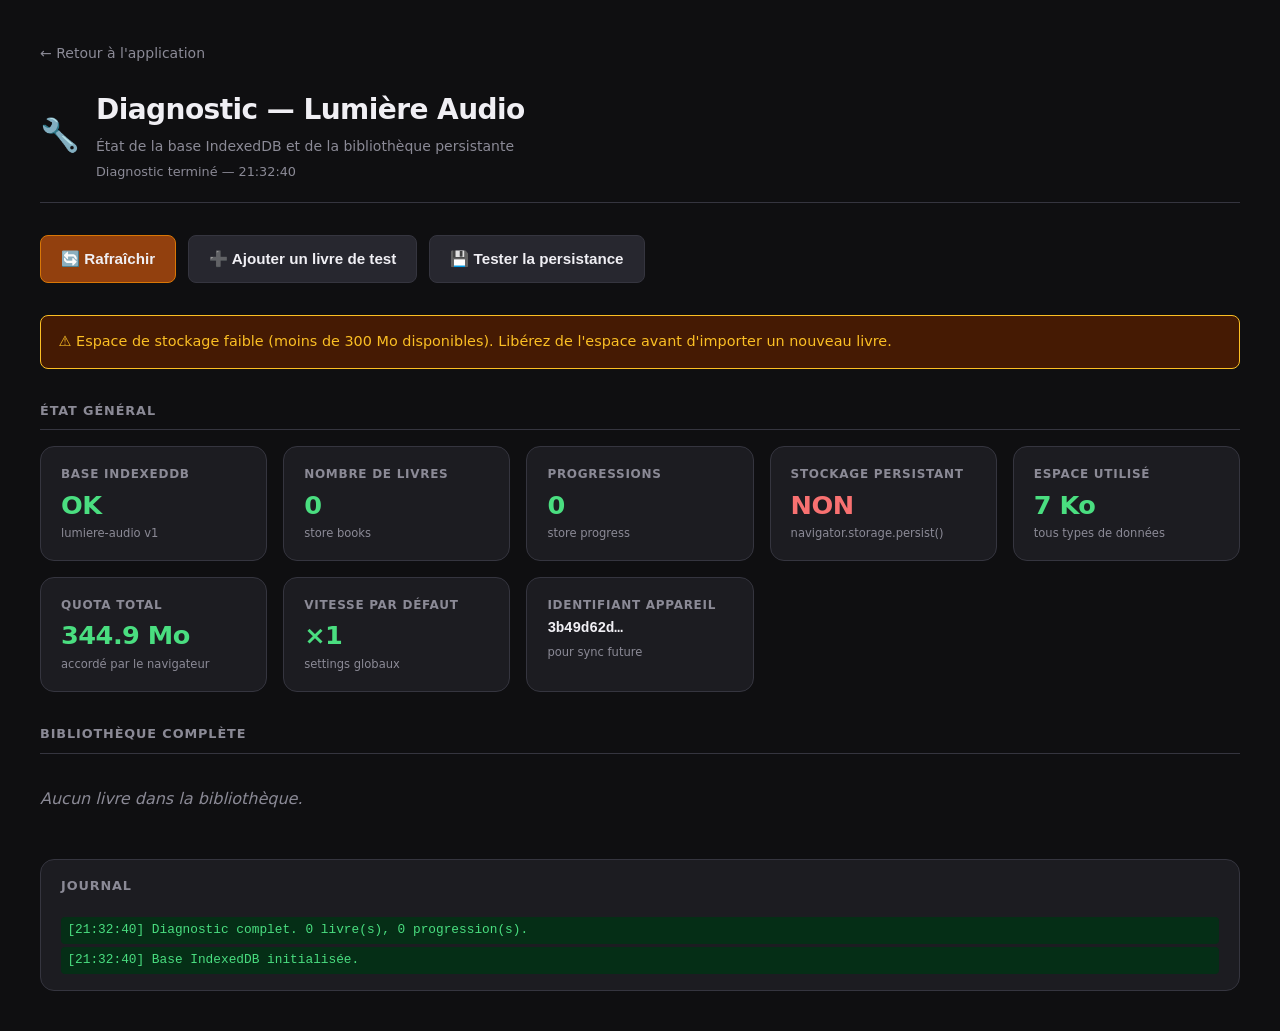
<file: Diagnostic.html>
<!DOCTYPE html>
<html lang="fr">
<head>
  <meta charset="UTF-8" />
  <meta name="viewport" content="width=device-width, initial-scale=1.0" />
  <title>Lumière Audio — Diagnostic</title>
  <style>
    :root {
      --bg:          #0f0f11;
      --surface:     #1c1c21;
      --surface-2:   #26262e;
      --border:      #35353f;
      --text:        #f0eff4;
      --text-muted:  #8b8a96;
      --ok:          #4ade80;
      --error:       #f87171;
      --warn:        #fbbf24;
      --accent:      #d97706;
      --accent-dim:  #92400e;
      --btn:         #27272f;
      --btn-hover:   #35353f;
      --radius:      14px;
      --radius-sm:   8px;
    }

    *, *::before, *::after { box-sizing: border-box; margin: 0; padding: 0; }

    body {
      background: var(--bg);
      color: var(--text);
      font-family: system-ui, -apple-system, 'Segoe UI', sans-serif;
      font-size: 1rem;
      line-height: 1.6;
      min-height: 100dvh;
      padding: clamp(1rem, 4vw, 2.5rem);
    }

    :focus-visible {
      outline: 3px solid var(--accent);
      outline-offset: 3px;
      border-radius: 4px;
    }

    header {
      display: flex;
      align-items: center;
      gap: 1rem;
      margin-bottom: 2rem;
      padding-bottom: 1.25rem;
      border-bottom: 1px solid var(--border);
    }

    .header-icon { font-size: 2rem; line-height: 1; user-select: none; }

    h1 {
      font-size: clamp(1.25rem, 3vw, 1.75rem);
      font-weight: 800;
      letter-spacing: -0.02em;
    }

    .header-sub { font-size: 0.875rem; color: var(--text-muted); margin-top: 0.125rem; }

    #diag-status-label { font-size: 0.8rem; color: var(--text-muted); margin-top: 0.25rem; }

    .btn-row {
      display: flex;
      flex-wrap: wrap;
      gap: 0.75rem;
      margin-bottom: 2rem;
    }

    button {
      display: inline-flex;
      align-items: center;
      gap: 0.5rem;
      min-height: 48px;
      min-width: 48px;
      padding: 0.65rem 1.25rem;
      background: var(--btn);
      color: var(--text);
      border: 1px solid var(--border);
      border-radius: var(--radius-sm);
      font-size: 0.95rem;
      font-weight: 600;
      cursor: pointer;
      transition: background 0.15s;
    }

    button:hover { background: var(--btn-hover); }

    button.primary { background: var(--accent-dim); border-color: var(--accent); }
    button.primary:hover { background: var(--accent); }

    .btn-delete {
      padding: 0.4rem 0.75rem;
      min-height: 40px;
      font-size: 0.8rem;
      color: var(--error);
      border-color: var(--error);
      background: transparent;
    }
    .btn-delete:hover { background: #450a0a; }

    .diag-grid {
      display: grid;
      grid-template-columns: repeat(auto-fill, minmax(200px, 1fr));
      gap: 1rem;
      margin-bottom: 2rem;
    }

    .diag-card {
      background: var(--surface);
      border: 1px solid var(--border);
      border-radius: var(--radius);
      padding: 1.1rem 1.25rem;
    }

    .diag-label {
      font-size: 0.75rem;
      font-weight: 700;
      letter-spacing: 0.06em;
      text-transform: uppercase;
      color: var(--text-muted);
      margin-bottom: 0.4rem;
    }

    .diag-value {
      font-size: 1.6rem;
      font-weight: 900;
      letter-spacing: -0.02em;
      line-height: 1.1;
    }

    .diag-value.ok    { color: var(--ok); }
    .diag-value.error { color: var(--error); }

    .diag-hint { font-size: 0.72rem; color: var(--text-muted); margin-top: 0.35rem; }

    .storage-warning {
      display: flex;
      align-items: center;
      gap: 0.75rem;
      background: #451a03;
      border: 1px solid var(--warn);
      border-radius: var(--radius-sm);
      padding: 0.9rem 1.1rem;
      margin-bottom: 2rem;
      font-size: 0.9rem;
      color: var(--warn);
    }

    .resume-section {
      background: var(--surface);
      border: 2px solid var(--accent);
      border-radius: var(--radius);
      padding: 1.25rem 1.5rem;
      margin-bottom: 2rem;
    }

    .resume-section h2 {
      font-size: 1rem;
      font-weight: 800;
      letter-spacing: 0.04em;
      text-transform: uppercase;
      color: var(--accent);
      margin-bottom: 1rem;
    }

    .resume-grid {
      display: grid;
      grid-template-columns: repeat(auto-fill, minmax(160px, 1fr));
      gap: 0.6rem 1.5rem;
    }

    .resume-item dt {
      font-size: 0.7rem;
      font-weight: 700;
      text-transform: uppercase;
      letter-spacing: 0.05em;
      color: var(--text-muted);
    }

    .resume-item dd { font-size: 1rem; font-weight: 700; }

    .section-title {
      font-size: 0.8rem;
      font-weight: 700;
      letter-spacing: 0.07em;
      text-transform: uppercase;
      color: var(--text-muted);
      margin-bottom: 1rem;
      padding-bottom: 0.5rem;
      border-bottom: 1px solid var(--border);
    }

    #books-list { display: grid; gap: 1rem; margin-bottom: 2rem; }

    .book-card {
      background: var(--surface);
      border: 1px solid var(--border);
      border-radius: var(--radius);
      padding: 1rem 1.25rem;
    }

    .book-card-header {
      display: flex;
      align-items: flex-start;
      gap: 0.75rem;
      margin-bottom: 0.75rem;
    }

    .book-icon { font-size: 1.5rem; flex-shrink: 0; }

    .book-card-meta { flex: 1; min-width: 0; }

    .book-title {
      display: block;
      font-size: 1rem;
      font-weight: 800;
      white-space: nowrap;
      overflow: hidden;
      text-overflow: ellipsis;
    }

    .book-author { font-size: 0.85rem; color: var(--text-muted); }

    .book-details {
      display: grid;
      grid-template-columns: repeat(auto-fill, minmax(140px, 1fr));
      gap: 0.35rem 1.5rem;
      font-size: 0.82rem;
      color: var(--text-muted);
    }

    .book-details dt { font-weight: 700; }
    .book-details dd { color: var(--text); }
    .book-id { font-family: monospace; font-size: 0.72rem; color: var(--text-muted); }

    .log-section {
      background: var(--surface);
      border: 1px solid var(--border);
      border-radius: var(--radius);
      padding: 1rem 1.25rem;
    }

    #test-log {
      max-height: 260px;
      overflow-y: auto;
      font-family: monospace;
      font-size: 0.8rem;
      display: flex;
      flex-direction: column;
      gap: 0.2rem;
      margin-top: 0.75rem;
    }

    .log-line  { padding: 0.2rem 0.4rem; border-radius: 4px; }
    .log-ok    { color: var(--ok);        background: #052e16; }
    .log-error { color: var(--error);     background: #450a0a; }
    .log-warn  { color: var(--warn);      background: #451a03; }
    .log-info  { color: var(--text-muted); }

    .empty-state { color: var(--text-muted); font-style: italic; padding: 1rem 0; }

    .back-link {
      display: inline-flex;
      align-items: center;
      gap: 0.4rem;
      color: var(--text-muted);
      text-decoration: none;
      font-size: 0.875rem;
      margin-bottom: 1.5rem;
      transition: color 0.15s;
    }
    .back-link:hover { color: var(--text); }

    @media (max-width: 480px) {
      .diag-grid { grid-template-columns: 1fr 1fr; }
      .btn-row   { flex-direction: column; }
      button     { width: 100%; justify-content: center; }
    }

    @media (prefers-reduced-motion: reduce) { * { transition: none !important; } }
  </style>
</head>

<body>

  <a href="index.html" class="back-link" aria-label="Retour à l'application Lumière Audio">
    ← Retour à l'application
  </a>

  <header>
    <span class="header-icon" aria-hidden="true">🔧</span>
    <div>
      <h1>Diagnostic — Lumière Audio</h1>
      <p class="header-sub">État de la base IndexedDB et de la bibliothèque persistante</p>
      <p id="diag-status-label" aria-live="polite">Initialisation…</p>
    </div>
  </header>

  <div class="btn-row" role="toolbar" aria-label="Actions de diagnostic">
    <button id="btn-refresh" class="primary" aria-label="Rafraîchir le diagnostic">
      🔄 Rafraîchir
    </button>
    <button id="btn-add-test" aria-label="Ajouter un livre de test fictif">
      ➕ Ajouter un livre de test
    </button>
    <button id="btn-test-persist" aria-label="Afficher les instructions de test de persistance">
      💾 Tester la persistance
    </button>
  </div>

  <div
    id="storage-warning"
    class="storage-warning"
    role="alert"
    aria-live="assertive"
    hidden
  >
    ⚠️ Espace de stockage faible (moins de 300 Mo disponibles).
    Libérez de l'espace avant d'importer un nouveau livre.
  </div>

  <p class="section-title">État général</p>

  <div class="diag-grid" role="list" aria-label="Indicateurs de la base de données">

    <div class="diag-card" role="listitem">
      <p class="diag-label">Base IndexedDB</p>
      <p class="diag-value" id="db-status">…</p>
      <p class="diag-hint">lumiere-audio v1</p>
    </div>

    <div class="diag-card" role="listitem">
      <p class="diag-label">Nombre de livres</p>
      <p class="diag-value" id="book-count">…</p>
      <p class="diag-hint">store books</p>
    </div>

    <div class="diag-card" role="listitem">
      <p class="diag-label">Progressions</p>
      <p class="diag-value" id="progress-count">…</p>
      <p class="diag-hint">store progress</p>
    </div>

    <div class="diag-card" role="listitem">
      <p class="diag-label">Stockage persistant</p>
      <p class="diag-value" id="persisted">…</p>
      <p class="diag-hint">navigator.storage.persist()</p>
    </div>

    <div class="diag-card" role="listitem">
      <p class="diag-label">Espace utilisé</p>
      <p class="diag-value" id="storage-used">…</p>
      <p class="diag-hint">tous types de données</p>
    </div>

    <div class="diag-card" role="listitem">
      <p class="diag-label">Quota total</p>
      <p class="diag-value" id="storage-quota">…</p>
      <p class="diag-hint">accordé par le navigateur</p>
    </div>

    <div class="diag-card" role="listitem">
      <p class="diag-label">Vitesse par défaut</p>
      <p class="diag-value" id="default-rate">…</p>
      <p class="diag-hint">settings globaux</p>
    </div>

    <div class="diag-card" role="listitem">
      <p class="diag-label">Identifiant appareil</p>
      <p class="diag-value" style="font-size:0.9rem;font-family:monospace" id="device-id">…</p>
      <p class="diag-hint">pour sync future</p>
    </div>

  </div>

  <section
    id="resume-box"
    class="resume-section"
    aria-label="Dernier livre ouvert"
    hidden
  >
    <h2>Reprendre ma lecture</h2>
    <dl class="resume-grid">
      <div class="resume-item"><dt>Titre</dt>      <dd id="resume-title">—</dd></div>
      <div class="resume-item"><dt>Auteur</dt>     <dd id="resume-author">—</dd></div>
      <div class="resume-item"><dt>Chapitre</dt>   <dd id="resume-chapter">—</dd></div>
      <div class="resume-item"><dt>Progression</dt><dd id="resume-percent">—</dd></div>
      <div class="resume-item"><dt>Vitesse</dt>    <dd id="resume-rate">—</dd></div>
      <div class="resume-item"><dt>Ouvert le</dt>  <dd id="resume-date">—</dd></div>
      <div class="resume-item"><dt>Fichier ZIP</dt><dd id="resume-file">—</dd></div>
    </dl>
  </section>

  <p class="section-title">Bibliothèque complète</p>
  <div
    id="books-list"
    role="list"
    aria-label="Liste des livres dans la bibliothèque"
    aria-live="polite"
  >
    <p class="empty-state">Chargement…</p>
  </div>

  <section class="log-section" aria-label="Journal des opérations de test">
    <p class="section-title" style="border:none;margin-bottom:0">Journal</p>
    <div
      id="test-log"
      role="log"
      aria-live="polite"
      aria-label="Journal des opérations"
    ></div>
  </section>

  <script type="module" src="js/diagnostic.js"></script>

</body>
</html>
</file>
